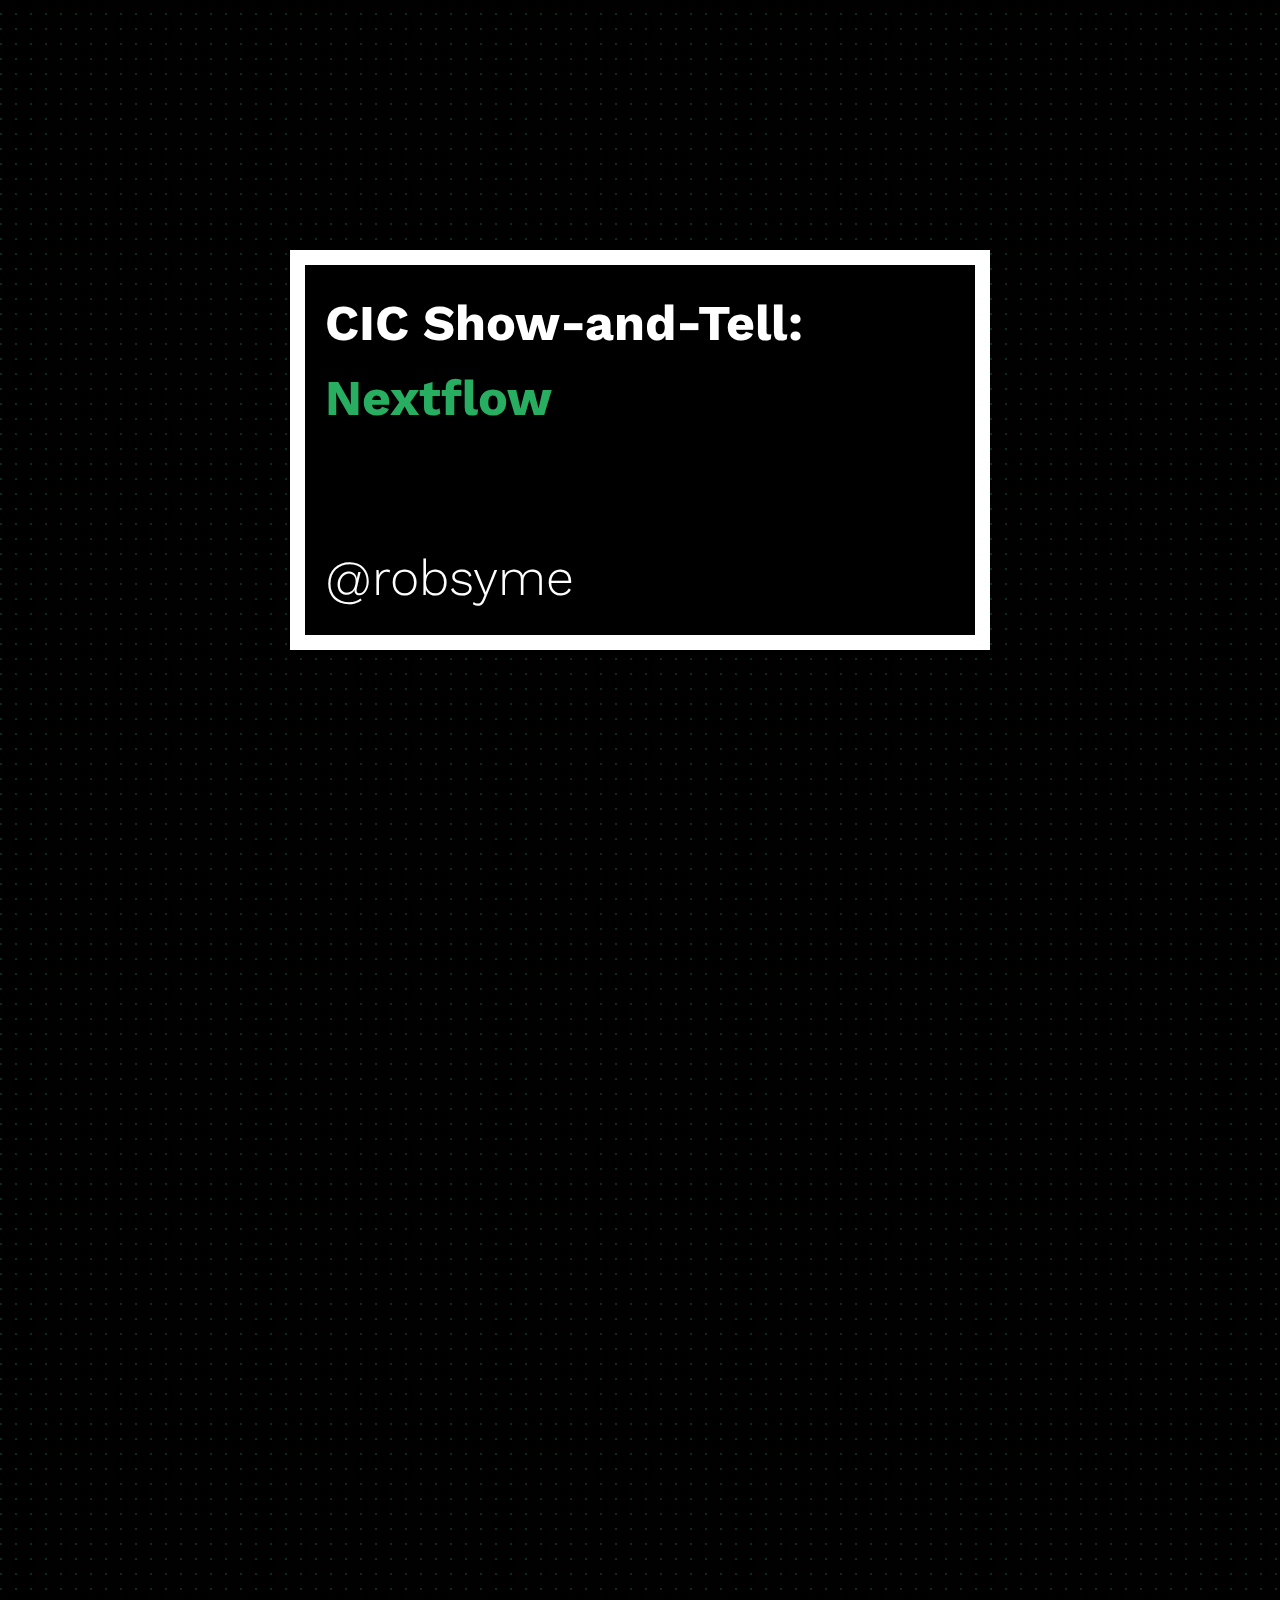
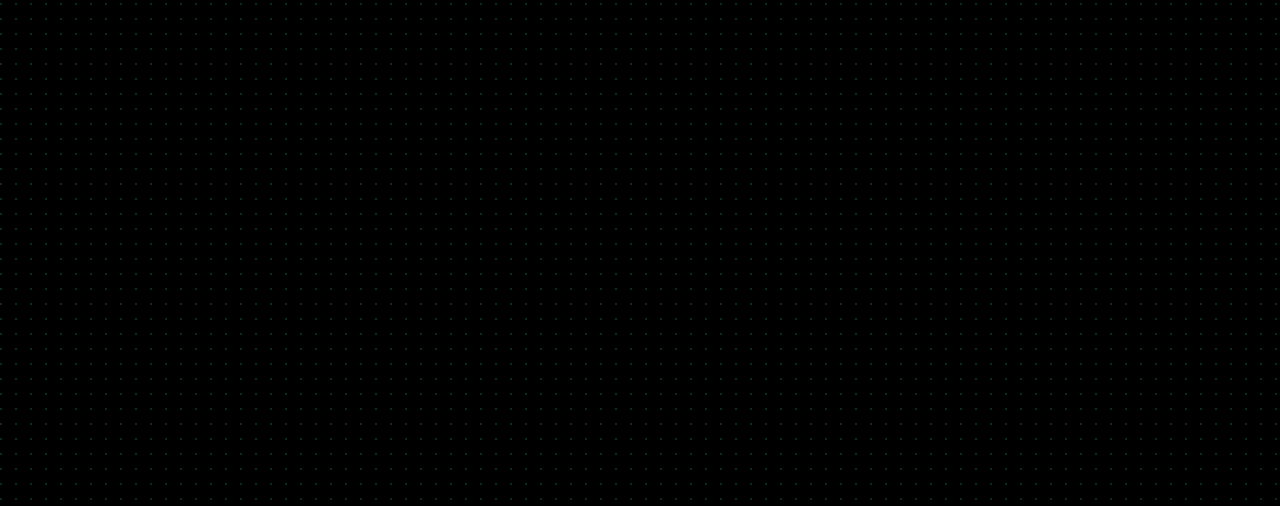
<file: index.html>
<!DOCTYPE html>

<html>
  <head>
    <script scr="bower_components/webcomponentsjs/webcomponents/webcomponents-lite.min.js"></script>
    <link rel="import" href="./emacs-element.html">
    <link rel="import" href="./terminal-element.html">
    <link href="css/basic.css" rel="stylesheet" />
    <title>Nextflow show-and-tell | by Robert Syme @robsyme</title>
    <meta name="description" content="A demonstration of Nextflow." />
    <meta name="author" content="Robert Syme" />
    <meta charset="UTF-8">

    <link href='https://fonts.googleapis.com/css?family=Work+Sans:400,700,300|Source+Code+Pro:400,700' rel='stylesheet' type='text/css'>
    <link href="css/basic.css" rel="stylesheet" />
  </head>

  <body>
    <div id="impress">

      <div id="title" class="step dark" data-x="0" data-y="0" data-z="500">
        <h1>CIC Show-and-Tell: <span class="emphasis">Nextflow</span></h1>
        <h2 id="author">@robsyme</h2>
      </div>

      <div id="slide1" class="step" data-x="0" data-y="0">
	<div class="flip-container">
          <div class="flipper">
            <div class="front">
	      <emacs-window id="slide1-emacs">
		<pre class="lines" pause="2000">
		  #!/usr/bin/env nextflow

		  cheers = Channel.from &quot;Bonjour&quot;, &quot;&Gamma;&epsilon;&iota;&alpha; &sigma;&omicron;&upsilon;&quot;, &quot;Ciao&quot;, &quot;Hello&quot;, &quot;Hola&quot;

		  process sayHello {
		  &nbsp&nbsp;input:
		  &nbsp&nbsp;val x from cheers

		  &nbsp&nbsp;"""
		  &nbsp&nbsp;echo $x world!
		  &nbsp&nbsp;"""
		  }</pre>
	      </emacs-window>
	    </div>
            <div class="back">
	      <terminal-window id="slide1-term">
		<pre class="console-command" pause="2000">nextflow run main.nf</pre>
		<pre class="console-output">N E X T F L O W  ~  version 0.17.3</pre>
		<pre class="console-output">Launching ./main.nf'</pre>
		<pre class="console-output">[warm up] executor &gt; local</pre>
		<pre class="console-output">[5a/097b61] Submitted process &gt; sayHello (1)</pre>
		<pre class="console-output">[4a/34a4b4] Submitted process &gt; sayHello (4)</pre>
		<pre class="console-output">[7f/81dfd5] Submitted process &gt; sayHello (5)</pre>
		<pre class="console-output">[eb/8b1c4a] Submitted process &gt; sayHello (3)</pre>
		<pre class="console-output">[69/5b3dc6] Submitted process &gt; sayHello (2)</pre>
		<pre class="console-output">Hola world!</pre>
		<pre class="console-output">Hello world!</pre>
		<pre class="console-output">Ciao world!</pre>
		<pre class="console-output">Bonjour world!</pre>
		<pre class="console-output">&Gamma;&epsilon;&iota;&alpha; &sigma;&omicron;&upsilon; world!</pre>
	      </terminal-window>
	    </div>
          </div>
	</div>
      </div>

      <div id="main-start" class="step" data-x="-200" data-rotate-y="-10">
	<p class="tree" align="left">
.<br>
&#9492;&#9472;&#9472; <strong>main.nf</strong><br>
	</p>
      </div>

      <div id="slide2" class="step">
      </div>

      <div id="slide3" class="step" data-x="-400" data-rotate-y="-10">
	<p class="tree" align="left">
.<br>
&#9500;&#9472;&#9472; <strong>main.nf</strong><br>
&#9500;&#9472;&#9472; .nextflow.history<br>
&#9500;&#9472;&#9472; .nextflow.log<br>
&#9492;&#9472;&#9472; work<br>
&nbsp;&nbsp;&nbsp;&nbsp;&#9500;&#9472;&#9472; 4a<br>
&nbsp;&nbsp;&nbsp;&nbsp;&#9474;&nbsp;&nbsp;&nbsp;&#9492;&#9472;&#9472; 34a4b4d888d62c90ae71f7d5c8356f<br>
&nbsp;&nbsp;&nbsp;&nbsp;&#9474;&nbsp;&nbsp;&nbsp;&nbsp;&nbsp;&nbsp;&nbsp;&#9500;&#9472;&#9472; .command.begin<br>
&nbsp;&nbsp;&nbsp;&nbsp;&#9474;&nbsp;&nbsp;&nbsp;&nbsp;&nbsp;&nbsp;&nbsp;&#9500;&#9472;&#9472; .command.err<br>
&nbsp;&nbsp;&nbsp;&nbsp;&#9474;&nbsp;&nbsp;&nbsp;&nbsp;&nbsp;&nbsp;&nbsp;&#9500;&#9472;&#9472; .command.out<br>
&nbsp;&nbsp;&nbsp;&nbsp;&#9474;&nbsp;&nbsp;&nbsp;&nbsp;&nbsp;&nbsp;&nbsp;&#9500;&#9472;&#9472; .command.run<br>
&nbsp;&nbsp;&nbsp;&nbsp;&#9474;&nbsp;&nbsp;&nbsp;&nbsp;&nbsp;&nbsp;&nbsp;&#9500;&#9472;&#9472; .command.sh<br>
&nbsp;&nbsp;&nbsp;&nbsp;&#9474;&nbsp;&nbsp;&nbsp;&nbsp;&nbsp;&nbsp;&nbsp;&#9492;&#9472;&#9472; .exitcode<br>
&nbsp;&nbsp;&nbsp;&nbsp;&#9500;&#9472;&#9472; 5a<br>
&nbsp;&nbsp;&nbsp;&nbsp;&#9474;&nbsp;&nbsp;&nbsp;&#9492;&#9472;&#9472; 097b610d29c05984571e4562041e48<br>
&nbsp;&nbsp;&nbsp;&nbsp;&#9474;&nbsp;&nbsp;&nbsp;&nbsp;&nbsp;&nbsp;&nbsp;&#9500;&#9472;&#9472; .command.begin<br>
&nbsp;&nbsp;&nbsp;&nbsp;&#9474;&nbsp;&nbsp;&nbsp;&nbsp;&nbsp;&nbsp;&nbsp;&#9500;&#9472;&#9472; .command.err<br>
&nbsp;&nbsp;&nbsp;&nbsp;&#9474;&nbsp;&nbsp;&nbsp;&nbsp;&nbsp;&nbsp;&nbsp;&#9500;&#9472;&#9472; .command.out<br>
&nbsp;&nbsp;&nbsp;&nbsp;&#9474;&nbsp;&nbsp;&nbsp;&nbsp;&nbsp;&nbsp;&nbsp;&#9500;&#9472;&#9472; .command.run<br>
&nbsp;&nbsp;&nbsp;&nbsp;&#9474;&nbsp;&nbsp;&nbsp;&nbsp;&nbsp;&nbsp;&nbsp;&#9500;&#9472;&#9472; .command.sh<br>
&nbsp;&nbsp;&nbsp;&nbsp;&#9474;&nbsp;&nbsp;&nbsp;&nbsp;&nbsp;&nbsp;&nbsp;&#9492;&#9472;&#9472; .exitcode<br>
&nbsp;&nbsp;&nbsp;&nbsp;&#9500;&#9472;&#9472; 69<br>
&nbsp;&nbsp;&nbsp;&nbsp;&#9474;&nbsp;&nbsp;&nbsp;&#9492;&#9472;&#9472; 5b3dc6d2ad4e1028d25588d3f046b8<br>
&nbsp;&nbsp;&nbsp;&nbsp;&#9474;&nbsp;&nbsp;&nbsp;&nbsp;&nbsp;&nbsp;&nbsp;&#9500;&#9472;&#9472; .command.begin<br>
&nbsp;&nbsp;&nbsp;&nbsp;&#9474;&nbsp;&nbsp;&nbsp;&nbsp;&nbsp;&nbsp;&nbsp;&#9500;&#9472;&#9472; .command.err<br>
&nbsp;&nbsp;&nbsp;&nbsp;&#9474;&nbsp;&nbsp;&nbsp;&nbsp;&nbsp;&nbsp;&nbsp;&#9500;&#9472;&#9472; .command.out<br>
&nbsp;&nbsp;&nbsp;&nbsp;&#9474;&nbsp;&nbsp;&nbsp;&nbsp;&nbsp;&nbsp;&nbsp;&#9500;&#9472;&#9472; .command.run<br>
&nbsp;&nbsp;&nbsp;&nbsp;&#9474;&nbsp;&nbsp;&nbsp;&nbsp;&nbsp;&nbsp;&nbsp;&#9500;&#9472;&#9472; .command.sh<br>
&nbsp;&nbsp;&nbsp;&nbsp;&#9474;&nbsp;&nbsp;&nbsp;&nbsp;&nbsp;&nbsp;&nbsp;&#9492;&#9472;&#9472; .exitcode<br>
&nbsp;&nbsp;&nbsp;&nbsp;&#9500;&#9472;&#9472; 7f<br>
&nbsp;&nbsp;&nbsp;&nbsp;&#9474;&nbsp;&nbsp;&nbsp;&#9492;&#9472;&#9472; 81dfd57542e3a849f75dbb3af6a952<br>
&nbsp;&nbsp;&nbsp;&nbsp;&#9474;&nbsp;&nbsp;&nbsp;&nbsp;&nbsp;&nbsp;&nbsp;&#9500;&#9472;&#9472; .command.begin<br>
&nbsp;&nbsp;&nbsp;&nbsp;&#9474;&nbsp;&nbsp;&nbsp;&nbsp;&nbsp;&nbsp;&nbsp;&#9500;&#9472;&#9472; .command.err<br>
&nbsp;&nbsp;&nbsp;&nbsp;&#9474;&nbsp;&nbsp;&nbsp;&nbsp;&nbsp;&nbsp;&nbsp;&#9500;&#9472;&#9472; .command.out<br>
&nbsp;&nbsp;&nbsp;&nbsp;&#9474;&nbsp;&nbsp;&nbsp;&nbsp;&nbsp;&nbsp;&nbsp;&#9500;&#9472;&#9472; .command.run<br>
&nbsp;&nbsp;&nbsp;&nbsp;&#9474;&nbsp;&nbsp;&nbsp;&nbsp;&nbsp;&nbsp;&nbsp;&#9500;&#9472;&#9472; .command.sh<br>
&nbsp;&nbsp;&nbsp;&nbsp;&#9474;&nbsp;&nbsp;&nbsp;&nbsp;&nbsp;&nbsp;&nbsp;&#9492;&#9472;&#9472; .exitcode<br>
&nbsp;&nbsp;&nbsp;&nbsp;&#9492;&#9472;&#9472; eb<br>
&nbsp;&nbsp;&nbsp;&nbsp;&nbsp;&nbsp;&nbsp;&nbsp;&#9492;&#9472;&#9472; 8b1c4a81f1e4f05d445082f06753d9<br>
&nbsp;&nbsp;&nbsp;&nbsp;&nbsp;&nbsp;&nbsp;&nbsp;&nbsp;&nbsp;&nbsp;&nbsp;&#9500;&#9472;&#9472; .command.begin<br>
&nbsp;&nbsp;&nbsp;&nbsp;&nbsp;&nbsp;&nbsp;&nbsp;&nbsp;&nbsp;&nbsp;&nbsp;&#9500;&#9472;&#9472; .command.err<br>
&nbsp;&nbsp;&nbsp;&nbsp;&nbsp;&nbsp;&nbsp;&nbsp;&nbsp;&nbsp;&nbsp;&nbsp;&#9500;&#9472;&#9472; .command.out<br>
&nbsp;&nbsp;&nbsp;&nbsp;&nbsp;&nbsp;&nbsp;&nbsp;&nbsp;&nbsp;&nbsp;&nbsp;&#9500;&#9472;&#9472; .command.run<br>
&nbsp;&nbsp;&nbsp;&nbsp;&nbsp;&nbsp;&nbsp;&nbsp;&nbsp;&nbsp;&nbsp;&nbsp;&#9500;&#9472;&#9472; .command.sh<br>
&nbsp;&nbsp;&nbsp;&nbsp;&nbsp;&nbsp;&nbsp;&nbsp;&nbsp;&nbsp;&nbsp;&nbsp;&#9492;&#9472;&#9472; .exitcode<br>
	</p>
      </div>

      <div id="slide4" class="step" data-x="-400" data-rotate-y="-10">
	<p class="tree" align="left">
.<br>
&#9500;&#9472;&#9472; main.nf<br>
&#9500;&#9472;&#9472; .nextflow.history<br>
&#9500;&#9472;&#9472; .nextflow.log<br>
&#9492;&#9472;&#9472; work<br>
&nbsp;&nbsp;&nbsp;&nbsp;&#9500;&#9472;&#9472; 4a<br>
&nbsp;&nbsp;&nbsp;&nbsp;&#9474;&nbsp;&nbsp;&nbsp;&#9492;&#9472;&#9472; 34a4b4d888d62c90ae71f7d5c8356f<br>
&nbsp;&nbsp;&nbsp;&nbsp;&#9474;&nbsp;&nbsp;&nbsp;&nbsp;&nbsp;&nbsp;&nbsp;&#9500;&#9472;&#9472; .command.begin<br>
&nbsp;&nbsp;&nbsp;&nbsp;&#9474;&nbsp;&nbsp;&nbsp;&nbsp;&nbsp;&nbsp;&nbsp;&#9500;&#9472;&#9472; .command.err<br>
&nbsp;&nbsp;&nbsp;&nbsp;&#9474;&nbsp;&nbsp;&nbsp;&nbsp;&nbsp;&nbsp;&nbsp;&#9500;&#9472;&#9472; .command.out<br>
&nbsp;&nbsp;&nbsp;&nbsp;&#9474;&nbsp;&nbsp;&nbsp;&nbsp;&nbsp;&nbsp;&nbsp;&#9500;&#9472;&#9472; <strong>.command.run</strong><br>
&nbsp;&nbsp;&nbsp;&nbsp;&#9474;&nbsp;&nbsp;&nbsp;&nbsp;&nbsp;&nbsp;&nbsp;&#9500;&#9472;&#9472; <strong>.command.sh</strong><br>
&nbsp;&nbsp;&nbsp;&nbsp;&#9474;&nbsp;&nbsp;&nbsp;&nbsp;&nbsp;&nbsp;&nbsp;&#9492;&#9472;&#9472; .exitcode<br>
&nbsp;&nbsp;&nbsp;&nbsp;&#9500;&#9472;&#9472; 5a<br>
&nbsp;&nbsp;&nbsp;&nbsp;&#9474;&nbsp;&nbsp;&nbsp;&#9492;&#9472;&#9472; 097b610d29c05984571e4562041e48<br>
&nbsp;&nbsp;&nbsp;&nbsp;&#9474;&nbsp;&nbsp;&nbsp;&nbsp;&nbsp;&nbsp;&nbsp;&#9500;&#9472;&#9472; .command.begin<br>
&nbsp;&nbsp;&nbsp;&nbsp;&#9474;&nbsp;&nbsp;&nbsp;&nbsp;&nbsp;&nbsp;&nbsp;&#9500;&#9472;&#9472; .command.err<br>
&nbsp;&nbsp;&nbsp;&nbsp;&#9474;&nbsp;&nbsp;&nbsp;&nbsp;&nbsp;&nbsp;&nbsp;&#9500;&#9472;&#9472; .command.out<br>
&nbsp;&nbsp;&nbsp;&nbsp;&#9474;&nbsp;&nbsp;&nbsp;&nbsp;&nbsp;&nbsp;&nbsp;&#9500;&#9472;&#9472; .command.run<br>
&nbsp;&nbsp;&nbsp;&nbsp;&#9474;&nbsp;&nbsp;&nbsp;&nbsp;&nbsp;&nbsp;&nbsp;&#9500;&#9472;&#9472; .command.sh<br>
&nbsp;&nbsp;&nbsp;&nbsp;&#9474;&nbsp;&nbsp;&nbsp;&nbsp;&nbsp;&nbsp;&nbsp;&#9492;&#9472;&#9472; .exitcode<br>
&nbsp;&nbsp;&nbsp;&nbsp;&#9500;&#9472;&#9472; 69<br>
&nbsp;&nbsp;&nbsp;&nbsp;&#9474;&nbsp;&nbsp;&nbsp;&#9492;&#9472;&#9472; 5b3dc6d2ad4e1028d25588d3f046b8<br>
&nbsp;&nbsp;&nbsp;&nbsp;&#9474;&nbsp;&nbsp;&nbsp;&nbsp;&nbsp;&nbsp;&nbsp;&#9500;&#9472;&#9472; .command.begin<br>
&nbsp;&nbsp;&nbsp;&nbsp;&#9474;&nbsp;&nbsp;&nbsp;&nbsp;&nbsp;&nbsp;&nbsp;&#9500;&#9472;&#9472; .command.err<br>
&nbsp;&nbsp;&nbsp;&nbsp;&#9474;&nbsp;&nbsp;&nbsp;&nbsp;&nbsp;&nbsp;&nbsp;&#9500;&#9472;&#9472; .command.out<br>
&nbsp;&nbsp;&nbsp;&nbsp;&#9474;&nbsp;&nbsp;&nbsp;&nbsp;&nbsp;&nbsp;&nbsp;&#9500;&#9472;&#9472; .command.run<br>
&nbsp;&nbsp;&nbsp;&nbsp;&#9474;&nbsp;&nbsp;&nbsp;&nbsp;&nbsp;&nbsp;&nbsp;&#9500;&#9472;&#9472; .command.sh<br>
&nbsp;&nbsp;&nbsp;&nbsp;&#9474;&nbsp;&nbsp;&nbsp;&nbsp;&nbsp;&nbsp;&nbsp;&#9492;&#9472;&#9472; .exitcode<br>
&nbsp;&nbsp;&nbsp;&nbsp;&#9500;&#9472;&#9472; 7f<br>
&nbsp;&nbsp;&nbsp;&nbsp;&#9474;&nbsp;&nbsp;&nbsp;&#9492;&#9472;&#9472; 81dfd57542e3a849f75dbb3af6a952<br>
&nbsp;&nbsp;&nbsp;&nbsp;&#9474;&nbsp;&nbsp;&nbsp;&nbsp;&nbsp;&nbsp;&nbsp;&#9500;&#9472;&#9472; .command.begin<br>
&nbsp;&nbsp;&nbsp;&nbsp;&#9474;&nbsp;&nbsp;&nbsp;&nbsp;&nbsp;&nbsp;&nbsp;&#9500;&#9472;&#9472; .command.err<br>
&nbsp;&nbsp;&nbsp;&nbsp;&#9474;&nbsp;&nbsp;&nbsp;&nbsp;&nbsp;&nbsp;&nbsp;&#9500;&#9472;&#9472; .command.out<br>
&nbsp;&nbsp;&nbsp;&nbsp;&#9474;&nbsp;&nbsp;&nbsp;&nbsp;&nbsp;&nbsp;&nbsp;&#9500;&#9472;&#9472; .command.run<br>
&nbsp;&nbsp;&nbsp;&nbsp;&#9474;&nbsp;&nbsp;&nbsp;&nbsp;&nbsp;&nbsp;&nbsp;&#9500;&#9472;&#9472; .command.sh<br>
&nbsp;&nbsp;&nbsp;&nbsp;&#9474;&nbsp;&nbsp;&nbsp;&nbsp;&nbsp;&nbsp;&nbsp;&#9492;&#9472;&#9472; .exitcode<br>
&nbsp;&nbsp;&nbsp;&nbsp;&#9492;&#9472;&#9472; eb<br>
&nbsp;&nbsp;&nbsp;&nbsp;&nbsp;&nbsp;&nbsp;&nbsp;&#9492;&#9472;&#9472; 8b1c4a81f1e4f05d445082f06753d9<br>
&nbsp;&nbsp;&nbsp;&nbsp;&nbsp;&nbsp;&nbsp;&nbsp;&nbsp;&nbsp;&nbsp;&nbsp;&#9500;&#9472;&#9472; .command.begin<br>
&nbsp;&nbsp;&nbsp;&nbsp;&nbsp;&nbsp;&nbsp;&nbsp;&nbsp;&nbsp;&nbsp;&nbsp;&#9500;&#9472;&#9472; .command.err<br>
&nbsp;&nbsp;&nbsp;&nbsp;&nbsp;&nbsp;&nbsp;&nbsp;&nbsp;&nbsp;&nbsp;&nbsp;&#9500;&#9472;&#9472; .command.out<br>
&nbsp;&nbsp;&nbsp;&nbsp;&nbsp;&nbsp;&nbsp;&nbsp;&nbsp;&nbsp;&nbsp;&nbsp;&#9500;&#9472;&#9472; .command.run<br>
&nbsp;&nbsp;&nbsp;&nbsp;&nbsp;&nbsp;&nbsp;&nbsp;&nbsp;&nbsp;&nbsp;&nbsp;&#9500;&#9472;&#9472; .command.sh<br>
&nbsp;&nbsp;&nbsp;&nbsp;&nbsp;&nbsp;&nbsp;&nbsp;&nbsp;&nbsp;&nbsp;&nbsp;&#9492;&#9472;&#9472; .exitcode<br>
	</p>
      </div>

      <div id="slide5" class="step">
	<terminal-window id="slide5-term">
	  <pre class="console-command" pause="0">cat work/4a/*/.command.run</pre>
	  <pre class="console-output">#!/bin/bash</pre>
	  <pre class="console-output"># NEXTFLOW TASK: sayHello (4)</pre>
	  <pre class="console-output">set -e</pre>
	  <pre class="console-output">set -u</pre>
	  <pre class="console-output">NXF_DEBUG=${NXF_DEBUG:=0}; [[ $NXF_DEBUG &gt; 2 ]] &amp;&amp; set -x</pre>
	  <pre class="console-output"><span style="color: #E5C30F;">&lt;snip&gt;</span></pre>
	  <pre class="console-output">COUT=$PWD/.command.po; mkfifo "$COUT"</pre>
	  <pre class="console-output">CERR=$PWD/.command.pe; mkfifo "$CERR"</pre>
	  <pre class="console-output">tee .command.out &lt; "$COUT" &amp;</pre>
	  <pre class="console-output">tee1=$!</pre>
	  <pre class="console-output">tee .command.err &lt; "$CERR" &gt;&amp;2 &amp;</pre>
	  <pre class="console-output">tee2=$!</pre>
	  <pre class="console-output">(</pre>
	  <pre class="console-output"><strong style="color: #3BB662;">/bin/bash -ue /home/demo/work/4a/34a4b.../.command.sh</strong></pre>
	  <pre class="console-output">) &gt;"$COUT" 2&lt;"$CERR" &amp;</pre>
	  <pre class="console-output">pid=$!</pre>
	  <pre class="console-output">wait $pid || ret=$?</pre>
	  <pre class="console-output">wait $tee1 $tee2</pre>
	  <pre class="console-command" pause="0">cat work/4a/*/.command.sh</pre>
	  <pre class="console-output">#!/bin/bash -ue</pre>
	  <pre class="console-output">echo 'Hola world!'</pre>
	</terminal-window>
      </div>

      <div id="slide6" class="step">
	<terminal-window id="slide6-term">
	  <pre class="console-command" pause="2000">nextflow run <strong style="color: #3BB662;">-process.executor sge</strong> main.nf</pre>
	  <pre class="console-output">N E X T F L O W  ~  version 0.17.3</pre>
	  <pre class="console-output">Launching ./main.nf'</pre>
	  <pre class="console-output">[warm up] executor &gt; <strong style="color: #3BB662;">sge</strong></pre>
	  <pre class="console-output">[58/9ae571] Submitted process &gt; sayHello (1)</pre>
	  <pre class="console-output">[67/3517f1] Submitted process &gt; sayHello (4)</pre>
	  <pre class="console-output">[d9/daf56a] Submitted process &gt; sayHello (2)</pre>
	  <pre class="console-output">[8c/8472b0] Submitted process &gt; sayHello (5)</pre>
	  <pre class="console-output">[90/90b7be] Submitted process &gt; sayHello (3)</pre>
	  <pre class="console-output">Hola world!</pre>
	  <pre class="console-output">Hello world!</pre>
	  <pre class="console-output">&Gamma;&epsilon;&iota;&alpha; &sigma;&omicron;&upsilon; world!</pre>
	  <pre class="console-output">Ciao world!</pre>
	  <pre class="console-output">Bonjour world!</pre>
	</terminal-window>
      </div>

      <div id="slide7" class="step" data-x="-400" data-rotate-y="-10">
	<p class="tree" align="left">
.<br>
&#9500;&#9472;&#9472; main.nf<br>
&#9500;&#9472;&#9472; .nextflow.history<br>
&#9500;&#9472;&#9472; .nextflow.log<br>
&#9492;&#9472;&#9472; work<br>
&nbsp;&nbsp;&nbsp;&nbsp;&#9500;&#9472;&#9472; 58<br>
&nbsp;&nbsp;&nbsp;&nbsp;&#9474;&nbsp;&nbsp; &#9492;&#9472;&#9472; 9ae5711ebe2548f8bf3598ed351d84<br>
&nbsp;&nbsp;&nbsp;&nbsp;&#9474;&nbsp;&nbsp;&nbsp;&nbsp;&nbsp;&nbsp; &#9500;&#9472;&#9472; .command.begin<br>
&nbsp;&nbsp;&nbsp;&nbsp;&#9474;&nbsp;&nbsp;&nbsp;&nbsp;&nbsp;&nbsp; &#9500;&#9472;&#9472; .command.err<br>
&nbsp;&nbsp;&nbsp;&nbsp;&#9474;&nbsp;&nbsp;&nbsp;&nbsp;&nbsp;&nbsp; &#9500;&#9472;&#9472; .command.out<br>
&nbsp;&nbsp;&nbsp;&nbsp;&#9474;&nbsp;&nbsp;&nbsp;&nbsp;&nbsp;&nbsp; &#9500;&#9472;&#9472; <strong>.command.run</strong><br>
&nbsp;&nbsp;&nbsp;&nbsp;&#9474;&nbsp;&nbsp;&nbsp;&nbsp;&nbsp;&nbsp; &#9500;&#9472;&#9472; <strong>.command.sh</strong><br>
&nbsp;&nbsp;&nbsp;&nbsp;&#9474;&nbsp;&nbsp;&nbsp;&nbsp;&nbsp;&nbsp; &#9492;&#9472;&#9472; .exitcode<br>
&nbsp;&nbsp;&nbsp;&nbsp;&#9500;&#9472;&#9472; 67<br>
&nbsp;&nbsp;&nbsp;&nbsp;&#9474;&nbsp;&nbsp; &#9492;&#9472;&#9472; 3517f1fbfb9c06579f5971f2a6362a<br>
&nbsp;&nbsp;&nbsp;&nbsp;&#9474;&nbsp;&nbsp;&nbsp;&nbsp;&nbsp;&nbsp; &#9500;&#9472;&#9472; .command.begin<br>
&nbsp;&nbsp;&nbsp;&nbsp;&#9474;&nbsp;&nbsp;&nbsp;&nbsp;&nbsp;&nbsp; &#9500;&#9472;&#9472; .command.err<br>
&nbsp;&nbsp;&nbsp;&nbsp;&#9474;&nbsp;&nbsp;&nbsp;&nbsp;&nbsp;&nbsp; &#9500;&#9472;&#9472; .command.out<br>
&nbsp;&nbsp;&nbsp;&nbsp;&#9474;&nbsp;&nbsp;&nbsp;&nbsp;&nbsp;&nbsp; &#9500;&#9472;&#9472; .command.run<br>
&nbsp;&nbsp;&nbsp;&nbsp;&#9474;&nbsp;&nbsp;&nbsp;&nbsp;&nbsp;&nbsp; &#9500;&#9472;&#9472; .command.sh<br>
&nbsp;&nbsp;&nbsp;&nbsp;&#9474;&nbsp;&nbsp;&nbsp;&nbsp;&nbsp;&nbsp; &#9492;&#9472;&#9472; .exitcode<br>
&nbsp;&nbsp;&nbsp;&nbsp;&#9500;&#9472;&#9472; 8c<br>
&nbsp;&nbsp;&nbsp;&nbsp;&#9474;&nbsp;&nbsp; &#9492;&#9472;&#9472; 8472b0c97003479207f4c8bba77e54<br>
&nbsp;&nbsp;&nbsp;&nbsp;&#9474;&nbsp;&nbsp;&nbsp;&nbsp;&nbsp;&nbsp; &#9500;&#9472;&#9472; .command.begin<br>
&nbsp;&nbsp;&nbsp;&nbsp;&#9474;&nbsp;&nbsp;&nbsp;&nbsp;&nbsp;&nbsp; &#9500;&#9472;&#9472; .command.err<br>
&nbsp;&nbsp;&nbsp;&nbsp;&#9474;&nbsp;&nbsp;&nbsp;&nbsp;&nbsp;&nbsp; &#9500;&#9472;&#9472; .command.out<br>
&nbsp;&nbsp;&nbsp;&nbsp;&#9474;&nbsp;&nbsp;&nbsp;&nbsp;&nbsp;&nbsp; &#9500;&#9472;&#9472; .command.run<br>
&nbsp;&nbsp;&nbsp;&nbsp;&#9474;&nbsp;&nbsp;&nbsp;&nbsp;&nbsp;&nbsp; &#9500;&#9472;&#9472; .command.sh<br>
&nbsp;&nbsp;&nbsp;&nbsp;&#9474;&nbsp;&nbsp;&nbsp;&nbsp;&nbsp;&nbsp; &#9492;&#9472;&#9472; .exitcode<br>
&nbsp;&nbsp;&nbsp;&nbsp;&#9500;&#9472;&#9472; 90<br>
&nbsp;&nbsp;&nbsp;&nbsp;&#9474;&nbsp;&nbsp; &#9492;&#9472;&#9472; 90b7be0324f9bdc8613f290d01e18a<br>
&nbsp;&nbsp;&nbsp;&nbsp;&#9474;&nbsp;&nbsp;&nbsp;&nbsp;&nbsp;&nbsp; &#9500;&#9472;&#9472; .command.begin<br>
&nbsp;&nbsp;&nbsp;&nbsp;&#9474;&nbsp;&nbsp;&nbsp;&nbsp;&nbsp;&nbsp; &#9500;&#9472;&#9472; .command.err<br>
&nbsp;&nbsp;&nbsp;&nbsp;&#9474;&nbsp;&nbsp;&nbsp;&nbsp;&nbsp;&nbsp; &#9500;&#9472;&#9472; .command.out<br>
&nbsp;&nbsp;&nbsp;&nbsp;&#9474;&nbsp;&nbsp;&nbsp;&nbsp;&nbsp;&nbsp; &#9500;&#9472;&#9472; .command.run<br>
&nbsp;&nbsp;&nbsp;&nbsp;&#9474;&nbsp;&nbsp;&nbsp;&nbsp;&nbsp;&nbsp; &#9500;&#9472;&#9472; .command.sh<br>
&nbsp;&nbsp;&nbsp;&nbsp;&#9474;&nbsp;&nbsp;&nbsp;&nbsp;&nbsp;&nbsp; &#9492;&#9472;&#9472; .exitcode<br>
&nbsp;&nbsp;&nbsp;&nbsp;&#9492;&#9472;&#9472; d9<br>
&nbsp;&nbsp;&nbsp;&nbsp;&nbsp;&nbsp;&nbsp;&nbsp;&#9492;&#9472;&#9472; daf56a586b3c6c108b4b7ab1a3dd2e<br>
&nbsp;&nbsp;&nbsp;&nbsp;&nbsp;&nbsp;&nbsp;&nbsp;&nbsp;&nbsp;&nbsp;&nbsp;&#9500;&#9472;&#9472; .command.begin<br>
&nbsp;&nbsp;&nbsp;&nbsp;&nbsp;&nbsp;&nbsp;&nbsp;&nbsp;&nbsp;&nbsp;&nbsp;&#9500;&#9472;&#9472; .command.err<br>
&nbsp;&nbsp;&nbsp;&nbsp;&nbsp;&nbsp;&nbsp;&nbsp;&nbsp;&nbsp;&nbsp;&nbsp;&#9500;&#9472;&#9472; .command.out<br>
&nbsp;&nbsp;&nbsp;&nbsp;&nbsp;&nbsp;&nbsp;&nbsp;&nbsp;&nbsp;&nbsp;&nbsp;&#9500;&#9472;&#9472; .command.run<br>
&nbsp;&nbsp;&nbsp;&nbsp;&nbsp;&nbsp;&nbsp;&nbsp;&nbsp;&nbsp;&nbsp;&nbsp;&#9500;&#9472;&#9472; .command.sh<br>
&nbsp;&nbsp;&nbsp;&nbsp;&nbsp;&nbsp;&nbsp;&nbsp;&nbsp;&nbsp;&nbsp;&nbsp;&#9492;&#9472;&#9472; .exitcode<br>
	</p>
      </div>

      <div id="slide8" class="step">
	<terminal-window id="slide8-term">
	  <pre class="console-command" pause="0"><span style="color: #E5C30F;"># After running with SGE executor</span></pre>
	  <pre class="console-command" pause="0">cat work/58/*/.command.sh</pre>
	  <pre class="console-output">#!/bin/bash -ue</pre>
	  <pre class="console-output">echo 'Hola world!'</pre>
	  <pre class="console-command" pause="0">head work/58/*/.command.run <span style="color: #E5C30F"></pre>
	  <pre class="console-output">#!/bin/bash</pre>
	  <pre class="console-output"><strong style="color: #3BB662;">#$ -wd /home/demo/work/58/9ae5711ebe2548f8bf3598ed351d84</strong></pre>
	  <pre class="console-output"><strong style="color: #3BB662;">#$ -N nf-sayHello_(1)</strong></pre>
	  <pre class="console-output"><strong style="color: #3BB662;">#$ -o /home/demo/work/58/9ae5711ebe2548f8bf3598ed351d84/.command.log</strong></pre>
	  <pre class="console-output"><strong style="color: #3BB662;">#$ -j y</strong></pre>
	  <pre class="console-output"><strong style="color: #3BB662;">#$ -terse</strong></pre>
	  <pre class="console-output"><strong style="color: #3BB662;">#$ -V</strong></pre>
	  <pre class="console-output"><strong style="color: #3BB662;">#$ -notify</strong></pre>
	  <pre class="console-output"></pre>
	  <pre class="console-output"># NEXTFLOW TASK: sayHello (1)</pre>
	</terminal-window>
      </div>

      <div id="slide9" class="step slide">
	<h1>Current Executors</h1>
	<ul>
	  <li>Local</li>
	  <li>Sun Grid Engine</li>
	  <li>Platform Load Sharing Facility (LSF)</li>
	  <li>SLURM</li>
	  <li>PBS/Torque</li>
	  <li>HTCondor</li>
	  <li>DRMAA</li>
	  <li>Cirrus</li>
	  <li>DNAnexus</li>
	  <li><strong>Ignite</strong></li>
	</ul>
      </div>

      <div id="slide10" class="step">
	<terminal-window id="slide10-term">
	  <pre class="console-command" pause="0"><span style="color: #E5C30F;"># On each worker node:</span></pre>
	  <pre class="console-command" pause="1000">nextflow node -bg</pre>
	  <pre class="console-output">Configuring Apache Ignite cluster daemon</pre>
	  <pre class="console-command" pause="0"></pre>
	  <pre class="console-command" pause="0"></pre>
	  <pre class="console-command" pause="1000"></pre>
	  <pre class="console-command" pause="1000"><span style="color: #E5C30F;"># On the master node:</span></pre>
	  <pre class="console-command" pause="1000">nextflow run <strong style="color: #3BB662;">-process.executor ignite</strong> main.nf</pre>
	  <pre class="console-output">N E X T F L O W  ~  version 0.17.3</pre>
	  <pre class="console-output">Launching ./main.nf'</pre>
	  <pre class="console-output">[warm up] executor &gt; <strong style="color: #3BB662;">ignite</strong></pre>
	  <pre class="console-output">etc, etc</pre>
	</terminal-window>
      </div>

      <div id="slide10-2" class="step test-slide">
	<h1>Joining Nextflow processes</h1>
      </div>
      

      <div id="slide11" class="step">
	<emacs-window id="slide11-emacs">
	  <pre class="lines" pause="0">
	    cheers = Channel.from &quot;Bonjour&quot;, &quot;&Gamma;&epsilon;&iota;&alpha; &sigma;&omicron;&upsilon;&quot;, &quot;Ciao&quot;, &quot;Hello&quot;, &quot;Hola&quot;

	    process <span style="color: #FA6900;">sayHello</span> {
	    &nbsp;&nbsp;input:
	    &nbsp;&nbsp;val x from cheers
	    
	    &nbsp;&nbsp;output:
	    &nbsp;&nbsp;file 'output.txt' into greetings
	    
	    &nbsp;&nbsp;"echo '$x world' > output.txt"
	    }

	    process <span style="color: #21A4BF;">enthusiasm</span> {
	    &nbsp;&nbsp;input:
	    &nbsp;&nbsp;file 'boring_greeting.txt' from greetings
	    
	    &nbsp;&nbsp;output:
	    &nbsp;&nbsp;file 'enthusiastic.txt' into friendly
	    
	    &nbsp;&nbsp;"""
	    &nbsp;&nbsp;#!/usr/bin/env ruby
	    &nbsp;&nbsp;File.open('enthusiastic.txt', 'w') do |out|
	    &nbsp;&nbsp;out.print File.read('boring_greeting.txt').chomp
	    &nbsp;&nbsp;out.puts '!!!!'
	    &nbsp;&nbsp;end
	    &nbsp;&nbsp;"""
	    }</pre>
	</emacs-window>
      </div>

      <div id="slide12" class="step test-slide" data-x="-630" data-rotate-y="-20">
	<p class="tree" align="left">
.<br>
&#9500;&#9472;&#9472; main.nf<br>
&#9492;&#9472;&#9472; work<br>
&nbsp;&nbsp;&nbsp;&nbsp;&#9500;&#9472;&#9472; 09<br>
&nbsp;&nbsp;&nbsp;&nbsp;&#9474;&nbsp;&nbsp; &#9492;&#9472;&#9472; <span style="color: #21A4BF;">a1209973ec03499042bb693cde5373</span><br>
&nbsp;&nbsp;&nbsp;&nbsp;&#9474;&nbsp;&nbsp;&nbsp;&nbsp;&nbsp;&nbsp;&nbsp;&#9500;&#9472;&#9472; <strong>boring_greeting.txt -&gt; /home/demo/work/b5/93909<span style="color: gray;">...</span>/output.txt</strong><br>
&nbsp;&nbsp;&nbsp;&nbsp;&#9474;&nbsp;&nbsp;&nbsp;&nbsp;&nbsp;&nbsp;&nbsp;&#9492;&#9472;&#9472; enthusiastic.txt<br>
&nbsp;&nbsp;&nbsp;&nbsp;&#9500;&#9472;&#9472; 11<br>
&nbsp;&nbsp;&nbsp;&nbsp;&#9474;&nbsp;&nbsp; &#9492;&#9472;&#9472; <span style="color: #FA6900;">a610f0c17e293224da640908fe0138</span><br>
&nbsp;&nbsp;&nbsp;&nbsp;&#9474;&nbsp;&nbsp;&nbsp;&nbsp;&nbsp;&nbsp;&nbsp;&#9492;&#9472;&#9472; output.txt<br>
&nbsp;&nbsp;&nbsp;&nbsp;&#9500;&#9472;&#9472; 12<br>
&nbsp;&nbsp;&nbsp;&nbsp;&#9474;&nbsp;&nbsp; &#9492;&#9472;&#9472; <span style="color: #21A4BF;">f67333524f72e464351306eeca6ca7</span><br>
&nbsp;&nbsp;&nbsp;&nbsp;&#9474;&nbsp;&nbsp;&nbsp;&nbsp;&nbsp;&nbsp;&nbsp;&#9500;&#9472;&#9472; boring_greeting.txt -&gt; /home/demo/work/2a/bcadc<span style="color: gray;">...</span>/output.txt<br>
&nbsp;&nbsp;&nbsp;&nbsp;&#9474;&nbsp;&nbsp;&nbsp;&nbsp;&nbsp;&nbsp;&nbsp;&#9492;&#9472;&#9472; enthusiastic.txt<br>
&nbsp;&nbsp;&nbsp;&nbsp;&#9500;&#9472;&#9472; 2a<br>
&nbsp;&nbsp;&nbsp;&nbsp;&#9474;&nbsp;&nbsp; &#9492;&#9472;&#9472; <span style="color: #FA6900;">bcadc505ed8865d34f4f4a5f4ccda6</span><br>
&nbsp;&nbsp;&nbsp;&nbsp;&#9474;&nbsp;&nbsp;&nbsp;&nbsp;&nbsp;&nbsp;&nbsp;&#9492;&#9472;&#9472; output.txt<br>
&nbsp;&nbsp;&nbsp;&nbsp;&#9500;&#9472;&#9472; 49<br>
&nbsp;&nbsp;&nbsp;&nbsp;&#9474;&nbsp;&nbsp; &#9492;&#9472;&#9472; <span style="color: #21A4BF;">2e619875bb46ba2df926246cef961a</span><br>
&nbsp;&nbsp;&nbsp;&nbsp;&#9474;&nbsp;&nbsp;&nbsp;&nbsp;&nbsp;&nbsp;&nbsp;&#9500;&#9472;&#9472; boring_greeting.txt -&gt; /home/demo/work/11/a610f<span style="color: gray;">...</span>/output.txt<br>
&nbsp;&nbsp;&nbsp;&nbsp;&#9474;&nbsp;&nbsp;&nbsp;&nbsp;&nbsp;&nbsp;&nbsp;&#9492;&#9472;&#9472; enthusiastic.txt<br>
&nbsp;&nbsp;&nbsp;&nbsp;&#9500;&#9472;&#9472; 95<br>
&nbsp;&nbsp;&nbsp;&nbsp;&#9474;&nbsp;&nbsp; &#9492;&#9472;&#9472; <span style="color: #FA6900;">65b1f6fb7f1cbb1faffe9e6dd93d9b</span><br>
&nbsp;&nbsp;&nbsp;&nbsp;&#9474;&nbsp;&nbsp;&nbsp;&nbsp;&nbsp;&nbsp;&nbsp;&#9492;&#9472;&#9472; output.txt<br>
&nbsp;&nbsp;&nbsp;&nbsp;&#9500;&#9472;&#9472; 99<br>
&nbsp;&nbsp;&nbsp;&nbsp;&#9474;&nbsp;&nbsp; &#9492;&#9472;&#9472; <span style="color: #21A4BF;">6c3c7ccd08abe2b01bbccae0d31e03</span><br>
&nbsp;&nbsp;&nbsp;&nbsp;&#9474;&nbsp;&nbsp;&nbsp;&nbsp;&nbsp;&nbsp;&nbsp;&#9500;&#9472;&#9472; boring_greeting.txt -&gt; /home/demo/work/dc/c1a4c<span style="color: gray;">...</span>/output.txt<br>
&nbsp;&nbsp;&nbsp;&nbsp;&#9474;&nbsp;&nbsp;&nbsp;&nbsp;&nbsp;&nbsp;&nbsp;&#9492;&#9472;&#9472; enthusiastic.txt<br>
&nbsp;&nbsp;&nbsp;&nbsp;&#9500;&#9472;&#9472; b5<br>
&nbsp;&nbsp;&nbsp;&nbsp;&#9474;&nbsp;&nbsp; &#9492;&#9472;&#9472; <span style="color: #FA6900;">9390903c9534a3d1e12707a0e281ec</span><br>
&nbsp;&nbsp;&nbsp;&nbsp;&#9474;&nbsp;&nbsp;&nbsp;&nbsp;&nbsp;&nbsp;&nbsp;&#9492;&#9472;&#9472; output.txt<br>
&nbsp;&nbsp;&nbsp;&nbsp;&#9500;&#9472;&#9472; dc<br>
&nbsp;&nbsp;&nbsp;&nbsp;&#9474;&nbsp;&nbsp; &#9492;&#9472;&#9472; <span style="color: #FA6900;">c1a4c0b45df57dff6b99a377373236</span><br>
&nbsp;&nbsp;&nbsp;&nbsp;&#9474;&nbsp;&nbsp;&nbsp;&nbsp;&nbsp;&nbsp;&nbsp;&#9492;&#9472;&#9472; <strong>output.txt</strong><br>
&nbsp;&nbsp;&nbsp;&nbsp;&#9492;&#9472;&#9472; ec<br>
&nbsp;&nbsp;&nbsp;&nbsp;&nbsp;&nbsp;&nbsp;&nbsp;&#9492;&#9472;&#9472; <span style="color: #21A4BF;">6ec84ac25fe9ccb411f161e85c504c</span><br>
&nbsp;&nbsp;&nbsp;&nbsp;&nbsp;&nbsp;&nbsp;&nbsp;&nbsp;&nbsp;&nbsp;&nbsp;&#9500;&#9472;&#9472; boring_greeting.txt -&gt; /home/demo/work/95/65b1f6<span style="color: gray;">...</span>/output.txt<br>
&nbsp;&nbsp;&nbsp;&nbsp;&nbsp;&nbsp;&nbsp;&nbsp;&nbsp;&nbsp;&nbsp;&nbsp;&#9492;&#9472;&#9472; enthusiastic.txt</p>
      </div>

      <div id="slide13" class="step test-slide" data-x="0">
	<h1>Livecoding time</h1>

	<h3>(a.k.a. The slides are too small to fit the code)</h3>
      </div>

      <div id="thanks" class="step dark" data-z="500">
        <h1>Thanks, CIC!</h1>
	<a href="http://www.nextflow.io/">http://nextflow.io</a>
        <h2 id="author">@robsyme</h2>
      </div>

    </div>

    <script src="js/impress.js"></script>
    <script src="js/presentation.js"></script>
    <script>impress().init();</script>
  </body>
</html>
</file>
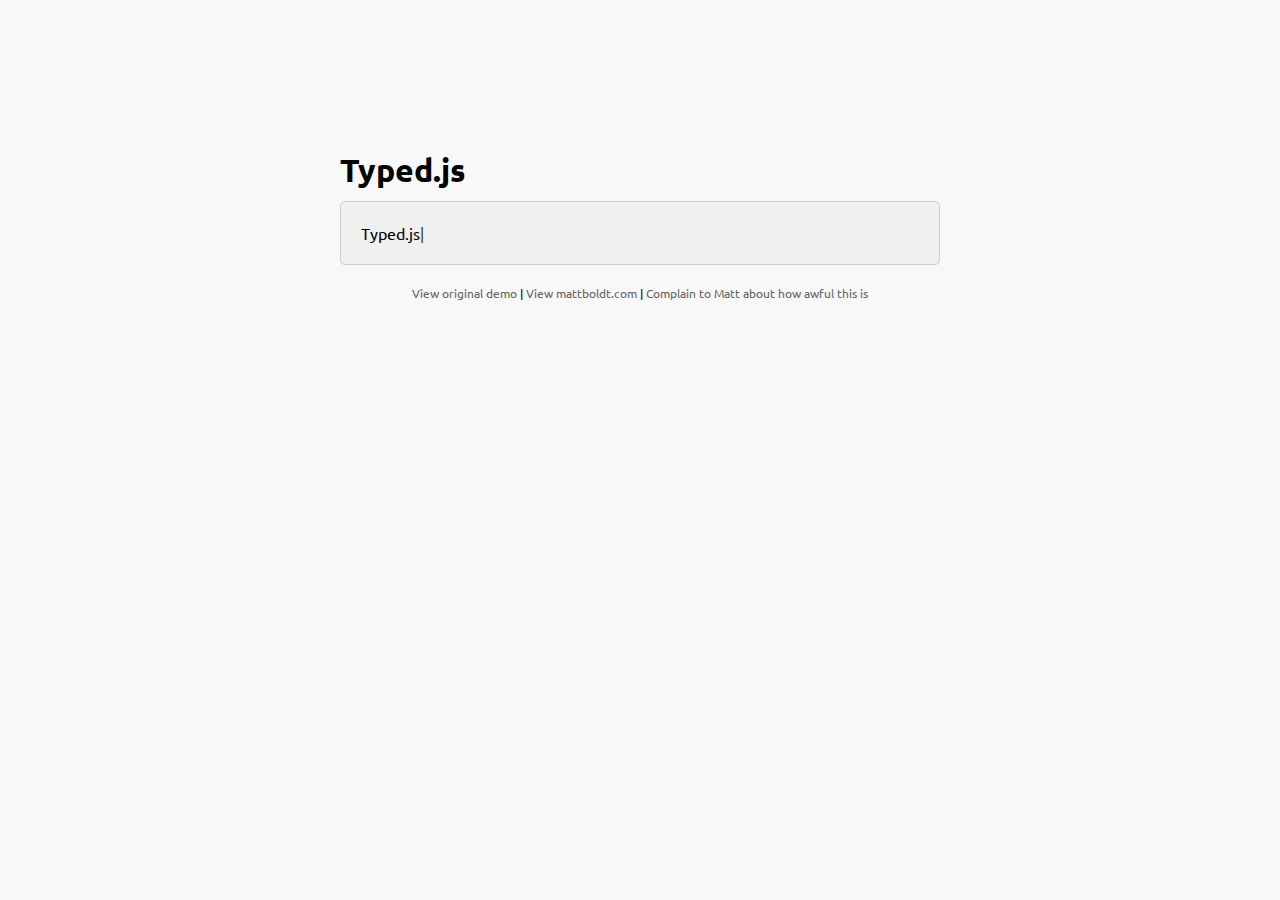
<file: bower_components/typed.js/index.htm>
<!doctype html>
<html lang="en">
<head>
    <meta charset="UTF-8">
    <title>Typed.js - Type your heart out</title>
    <!-- Get jQuery -->
    <script src="http://ajax.googleapis.com/ajax/libs/jquery/1.9.1/jquery.min.js"></script>
    <script src="js/typed.js" type="text/javascript"></script>
    <script>
    $(function(){

        $("#typed").typed({
            strings: ["Typed.js is a <strong>jQuery</strong> plugin.", "It <em>types</em> out sentences.", "And then deletes them.", "Try it out!"],
            typeSpeed: 30,
            backDelay: 500,
            loop: false,
            contentType: 'html', // or text
            // defaults to false for infinite loop
            loopCount: false,
            callback: function(){ foo(); },
            resetCallback: function() { newTyped(); }
        });

        $(".reset").click(function(){
            $("#typed").typed('reset');
        });

    });

    function newTyped(){ /* A new typed object */ }

    function foo(){ console.log("Callback"); }

    </script>
    <link href="main.css" rel="stylesheet"/>
    <style>
        /* code for animated blinking cursor */
        .typed-cursor{
            opacity: 1;
            font-weight: 100;
            -webkit-animation: blink 0.7s infinite;
            -moz-animation: blink 0.7s infinite;
            -ms-animation: blink 0.7s infinite;
            -o-animation: blink 0.7s infinite;
            animation: blink 0.7s infinite;
        }
        @-keyframes blink{
            0% { opacity:1; }
            50% { opacity:0; }
            100% { opacity:1; }
        }
        @-webkit-keyframes blink{
            0% { opacity:1; }
            50% { opacity:0; }
            100% { opacity:1; }
        }
        @-moz-keyframes blink{
            0% { opacity:1; }
            50% { opacity:0; }
            100% { opacity:1; }
        }
        @-ms-keyframes blink{
            0% { opacity:1; }
            50% { opacity:0; }
            100% { opacity:1; }
        }
        @-o-keyframes blink{
            0% { opacity:1; }
            50% { opacity:0; }
            100% { opacity:1; }
        }
    </style>
</head>
<body>

    <div class="wrap">
        <h1 class="h1">Typed.js</h1>

        <div class="type-wrap">
            <span id="typed" style="white-space:pre;"></span>
        </div>

        <div class="links">
            <a href="http://www.mattboldt.com/demos/typed-js">View original demo</a> | <a href="http://www.mattboldt.com">View mattboldt.com</a> | <a href="http://www.twitter.com/atmattb">Complain to Matt about how awful this is</a>
        </div>
    </div>

</body>
</html>
</file>
<file: css/basic.css>
html, body, div, span, applet, object, iframe,
h1, h2, h3, h4, h5, h6, p, blockquote, pre,
a, abbr, acronym, address, big, cite, code,
del, dfn, em, img, ins, kbd, q, s, samp,
small, strike, strong, sub, sup, tt, var,
b, u, i, center,
dl, dt, dd,
fieldset, form, label, legend,
table, caption, tbody, tfoot, thead, tr, th, td,
article, aside, canvas, details, embed,
figure, figcaption, footer, header, hgroup,
menu, nav, output, ruby, section, summary,
time, mark, audio, video {
    margin: 0;
    padding: 0;
    border: 0;
    font-size: 100%;
    font: inherit;
    vertical-align: baseline;
}

article, aside, details, figcaption, figure,
footer, header, hgroup, menu, nav, section {
    display: block;
}
body {
    line-height: 1;
}

blockquote, q {
    quotes: none;
}

blockquote:before, blockquote:after,
q:before, q:after {
    content: '';
    content: none;
}

.tree {
    font-family: 'Source Code Pro', 'Consolas', 'Courier New', 'Courier';
    font-size: small;
    text-align: left;
    line-height: 1;
}

table {
    border-collapse: collapse;
    border-spacing: 0;
}

body {
    font-family: 'Work Sans', sans-serif;
    background: rgb(215, 215, 215);
    transition: background 1s;
}

b, strong { font-weight: bold }
i, em { font-style: italic }

a {
    color: inherit;
    text-decoration: none;
    padding: 0 0.1em;
    background: rgba(255,255,255,0.5);
    text-shadow: -1px -1px 2px rgba(100,100,100,0.9);
    border-radius: 0.2em;
}

a:hover,
a:focus {
    background: rgba(255,255,255,1);
    text-shadow: -1px -1px 2px rgba(100,100,100,0.5);
}

.step {
    position: relative;
    width: 1024px;
    height: 768px;
    padding: 15px;
    box-sizing: border-box;
    font-family: 'Work Sans', sans-serif;
    font-weight: 300;
    font-size: 50px;
    line-height: 1.5;
}

.slide {
    padding: 40px;
    font-size: 30px;
}

.slide h1 {
    font-size: 50px;
}

.impress-enabled .step {
    margin: 0;
    opacity: 0;
    transition: opacity 0.5s;
}

.impress-enabled .step.active { opacity: 1 }

body.impress-on-title, .impress-on-thanks {
    background: black;
    background-image: url("../img/dots.svg");
    background-repeat: repeat;
}	

.dark {
    display: flex;
    flex-direction: column;
    justify-content: space-between;
    width: 700px;
    height: 400px;
    padding: 20px;
    margin: 0;
    border: 15px solid #FFF;
    background: black;
    color: white;
}

.dark .emphasis {
    color: #27ae60;
}

.dark a {
    color: #27ae60;
    background: none;
}


#title .emphasis {
    color: #27ae60;
}

h1 {
    font-weight: 700;
}


.flip-container {
	perspective: 1000;
}

.impress-on-slide2 #slide1 {
    opacity: 1;
}

.impress-on-main-start #slide1 {
    opacity: 1;
}

.impress-on-slide3 #slide1 {
    opacity: 1;
}

.impress-on-slide2 .flipper {
    transform: rotateY(180deg);
}

.impress-on-slide3 .flipper {
    transform: rotateY(180deg);
}

.impress-on-slide4 #slide5 {
    opacity: 1;
}

.impress-on-slide4 .flipper {
    transform: rotateY(180deg);
}

.impress-on-slide7 #slide8 {
    opacity: 1;
}

.impress-on-slide12 #slide11 {
    opacity: 1;
}

.flipper {
    transition: 0.6s;
    transform-style: preserve-3d;
    position: relative;
    height: 500px;
}

.front, .back {
    backface-visibility: hidden;
    position: absolute;
    top: 0;
    left: 0;
    width: 100%;
    height: 500px;
}

.front {
    z-index: 2;
}

.back {
    transform: rotateY(180deg);
}

terminal-window {
    width: 100%;
    height: 100%;
}

emacs-window {
    width: 100%;
    height: 100%;
}

.test-slide {
    display: flex;
    flex-direction: column;
    justify-content: center;
}

.test-slide h1,h3{
    margin: 10px 30px;
    text-align: left;
}

.test-slide h3{
    font-size: 20px;
}

.impress-enabled          { pointer-events: none }
.impress-enabled .active  { pointer-events: auto }
</file>
<file: bower_components/typed.js/main.css>
@import url(http://fonts.googleapis.com/css?family=Ubuntu:400,500);

*{
	padding:0;
	margin:0;
}

body{
	font-family: "Ubuntu", sans-serif;
	font-size: 100%;
	background:#f8f8f8;
}

a{
	text-decoration: none;
	color:#666;
}
	a:hover{
		color:#999;
	}
p{
	line-height: 2em;
	margin:0 0 20px;
	text-align: center;
}

.wrap{
	max-width: 600px;
	margin:150px auto;
}

.type-wrap{
	margin:10px auto;
	padding:20px;
	background:#f0f0f0;
	border-radius:5px;
	border:#CCC 1px solid;
}

.links{
	margin:20px 0;
	font-size: 0.75em;
	text-align: center;
}
</file>
